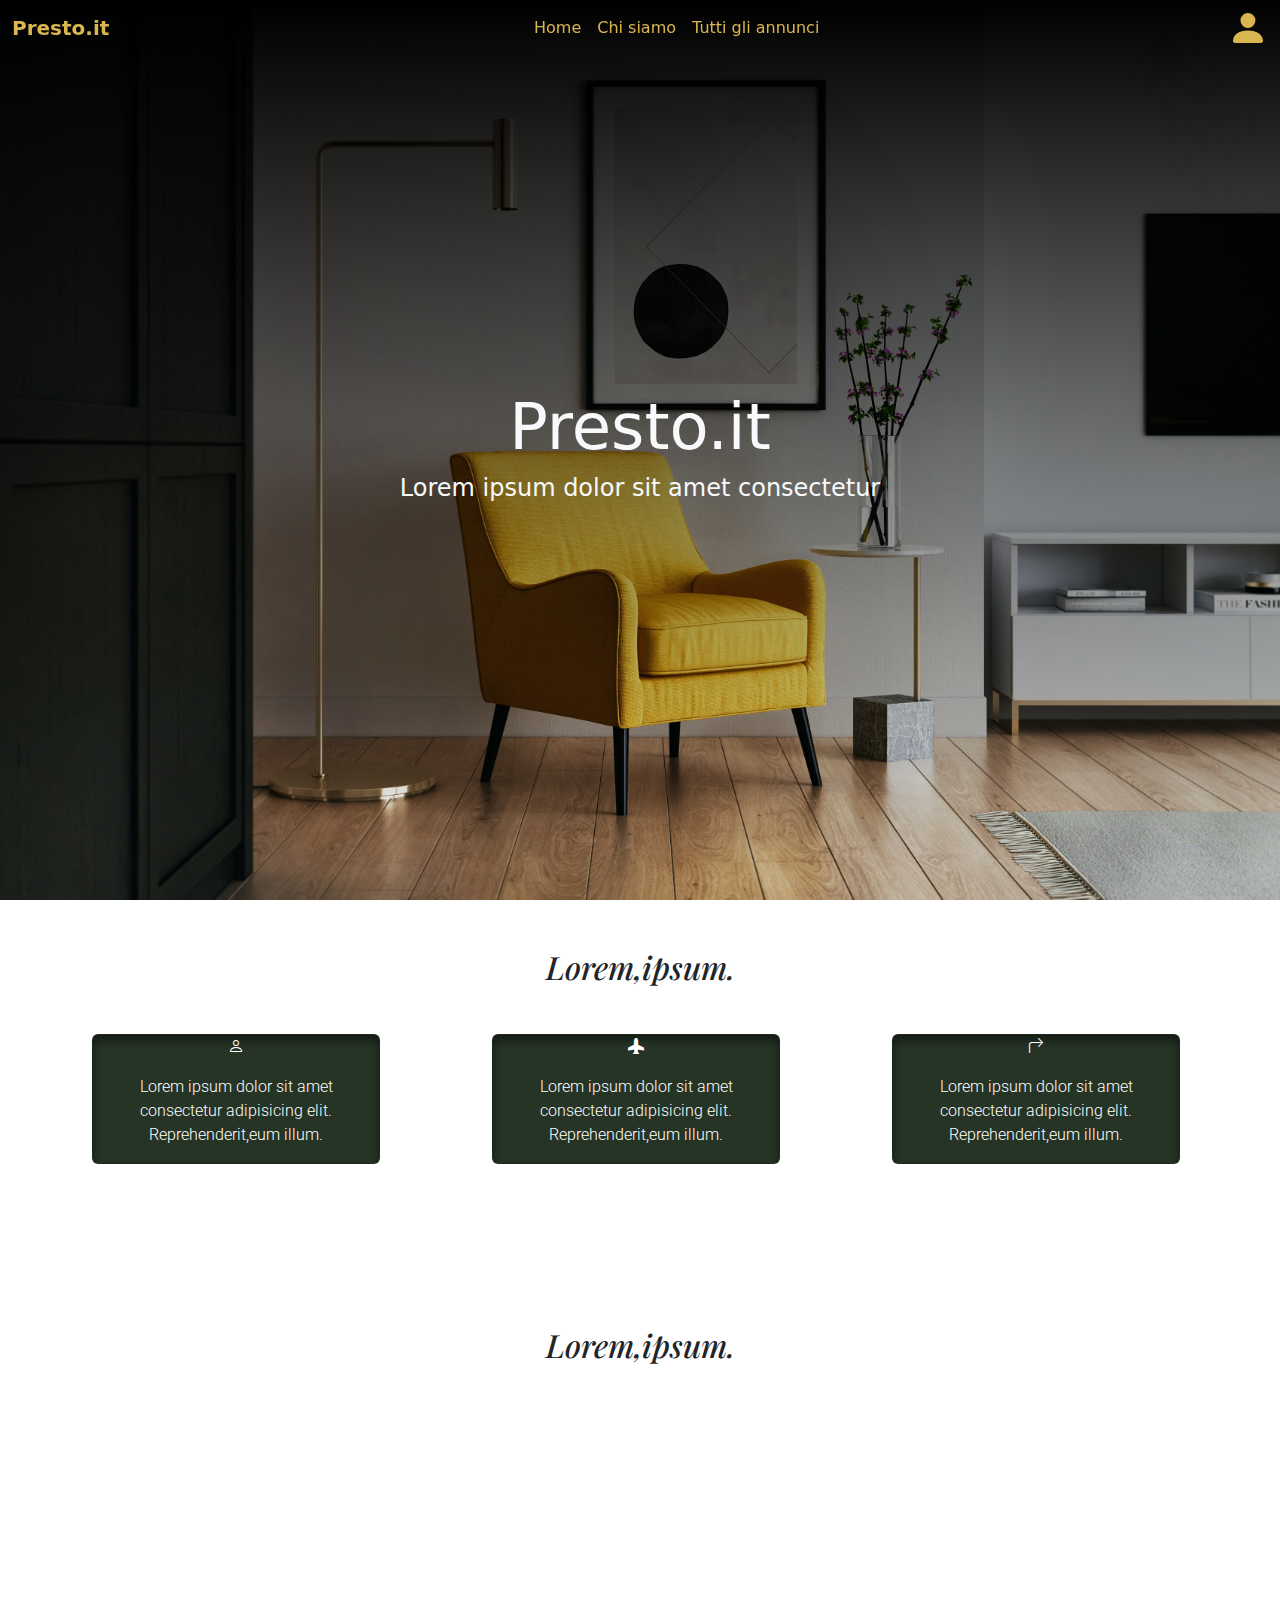
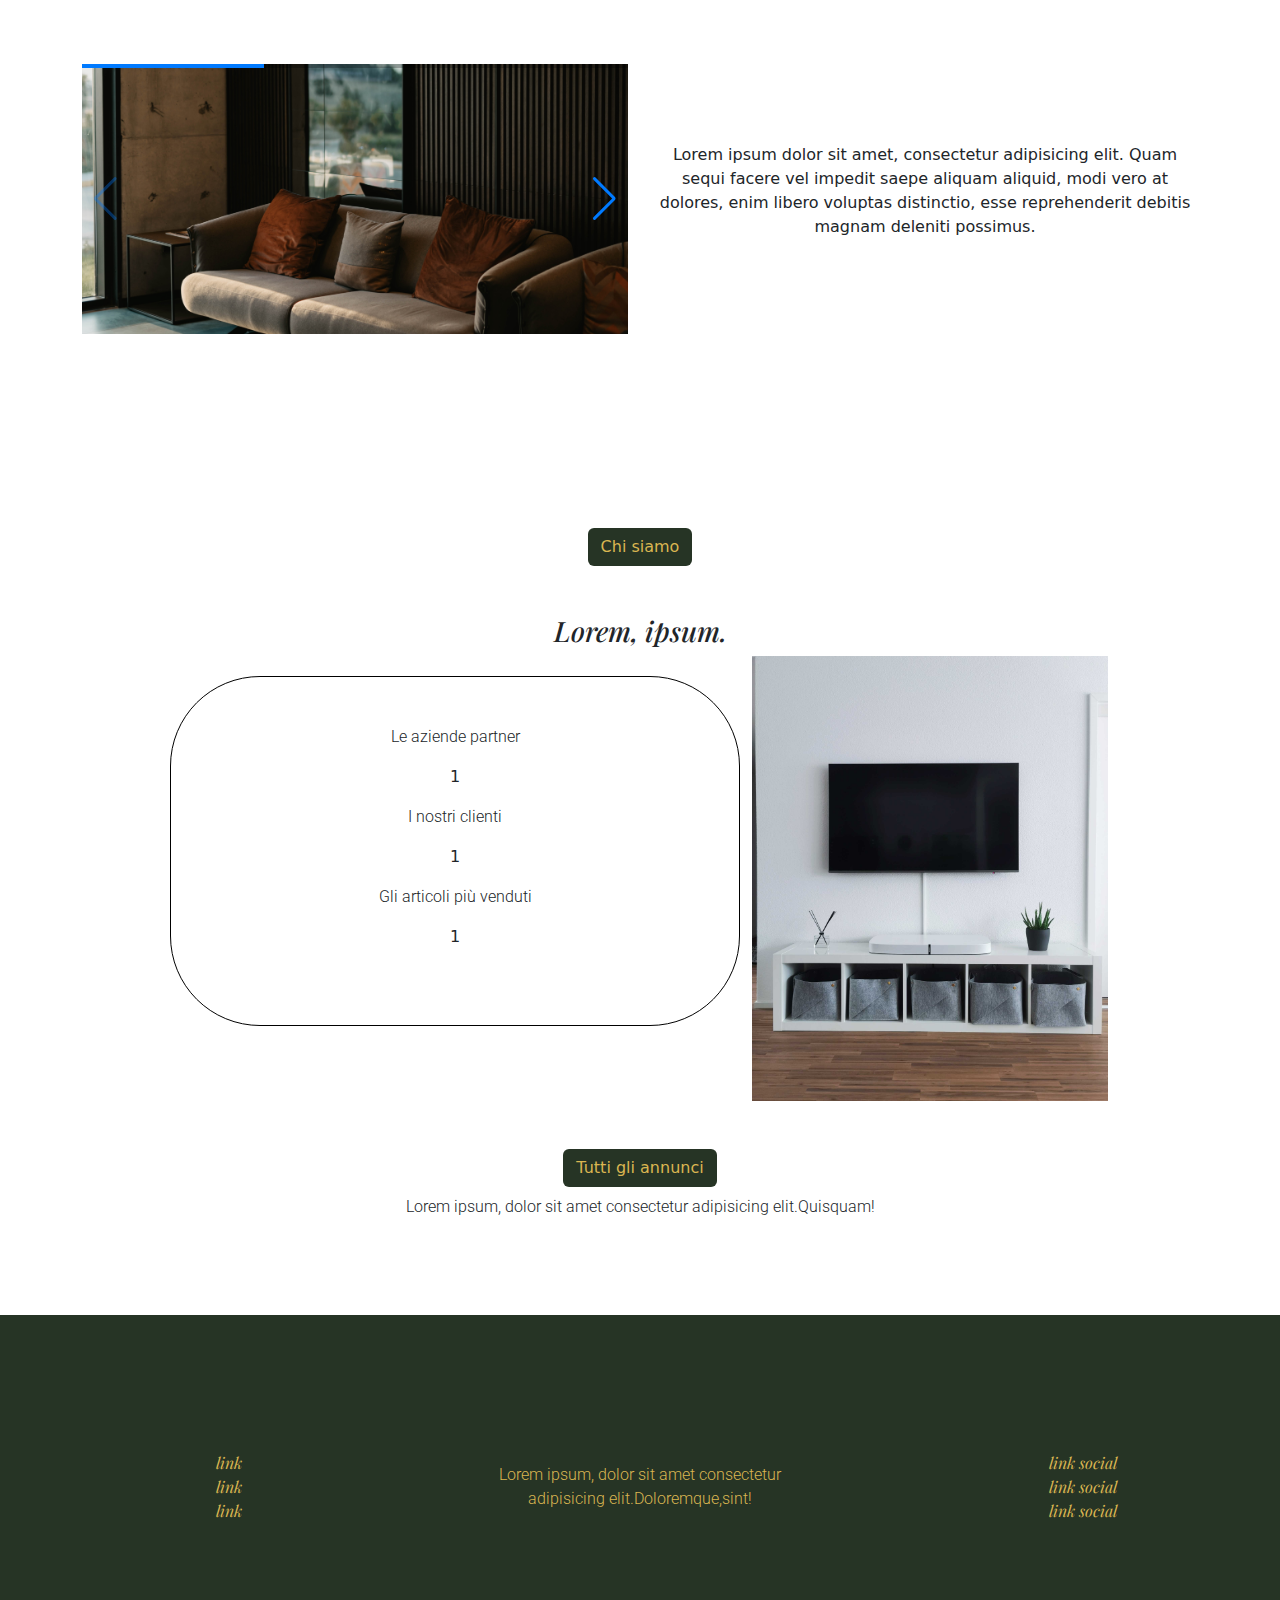
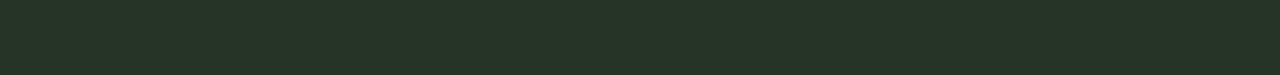
<file: index.html>
<!doctype html>
<html lang="en">
  <head>
    <meta charset="utf-8">
    <meta name="viewport" content="width=device-width, initial-scale=1">
    <title>Presto.it</title>
    <!-- CDN BOOTSTRAP -->
    <link href="https://cdn.jsdelivr.net/npm/bootstrap@5.3.3/dist/css/bootstrap.min.css" rel="stylesheet" integrity="sha384-QWTKZyjpPEjISv5WaRU9OFeRpok6YctnYmDr5pNlyT2bRjXh0JMhjY6hW+ALEwIH" crossorigin="anonymous">
    <!-- CDN ICONE BOOTSTRAP -->
    <link rel="stylesheet" href="https://cdn.jsdelivr.net/npm/bootstrap-icons@1.11.3/font/bootstrap-icons.min.css">
    <!-- CDN SWIPER -->
    <link rel="stylesheet" href="https://cdn.jsdelivr.net/npm/swiper@11/swiper-bundle.min.css" />
    <!-- GOOGLE FONT -->
    <link rel="preconnect" href="https://fonts.googleapis.com">
    <link rel="preconnect" href="https://fonts.gstatic.com" crossorigin>
    <link href="https://fonts.googleapis.com/css2?family=Roboto:ital,wght@0,100;0,300;0,400;0,500;0,700;0,900;1,100;1,300;1,400;1,500;1,700;1,900&display=swap" rel="stylesheet">
   <link href="https://fonts.googleapis.com/css2?family=Playfair+Display:ital,wght@0,400..900;1,400..900&family=Roboto:ital,wght@0,100;0,300;0,400;0,500;0,700;0,900;1,100;1,300;1,400;1,500;1,700;1,900&display=swap" rel="stylesheet">
   <!-- CSS MIO -->
   <link rel="stylesheet" href="./style.css">
  </head>





  <body>
    <!-- INIZIO NAVBAR -->
    <nav class="navbar navbar-expand-lg fixed-top" id="navbar">
      <div class="container-fluid">
        <a class="navbar-brand fw-bold secText" href="#">Presto.it</a>
        <button class="navbar-toggler" type="button" data-bs-toggle="collapse" data-bs-target="#navbarSupportedContent" aria-controls="navbarSupportedContent" aria-expanded="false" aria-label="Toggle navigation">
          <i class="bi bi-three-dots-vertical display-6"></i>
        </button>
        <div class="collapse navbar-collapse" id="navbarSupportedContent">
          <ul class="navbar-nav mx-auto mb-2 mb-lg-0 list-link">
            <li class="nav-item">
              <a class="nav-link secText" aria-current="page" href="./index.html">Home</a>
            </li>
            <li class="nav-item">
              <a class="nav-link secText" href="./chisiamo.html">Chi siamo</a>
            </li>
            <li class="nav-item">
              <a class="nav-link secText" href="./annunci.html">
                Tutti gli annunci
              </a> </li>
          </ul>
          <a class="nav-link" href=""><i class="bi bi-person-fill d-none d-md-flex display-6 secText"></i></a>
        </div>
      </div>
    </nav>
<!-- INIZIO HEADER -->
    <header class="container-fluid">
    <div class="row text-center vh-100 align-items-center justify-content-center header-custom text-light">
    <div class="col-12">
    <h1 class="display-3">Presto.it</h1>
    <h4>Lorem ipsum dolor sit amet consectetur</h4>
    </div>
</div>
    </header>
    <!-- FINE HEADER -->
    <main>
        <div class="mt-5">
            <h2 class="text-center playfair-display">Lorem,ipsum.</h2>
        </div>
        <!-- DIV CARDS -->
        <div class="container-fluid">
            <div class="row justify-content-evenly mt-5">
                <div class="col-12 col-md-3">
                    <div class="card coloreCard mb-3 cardResponsive cardCustomhome" style="max-width:18rem;">
                        <i class="bi bi-person text-white colorIcone display-10 text-center"></i>
                        <div class="card-body">
                          <p class="card-text text-white text-center roboto-light">Lorem ipsum dolor sit amet consectetur adipisicing elit. Reprehenderit,eum illum.</p>
                        </div>
                      </div>
                </div>
                <div class="col-12 col-md-3">
                    <div class="card coloreCard mb-3 cardResponsive cardCustomhome" style="max-width:18rem;">
                        <i class="bi bi-airplane-fill text-white colorIcone display-10 text-center"></i>
                        <div class="card-body">
                          <p class="card-text text-white text-center roboto-light">Lorem ipsum dolor sit amet consectetur adipisicing elit. Reprehenderit,eum illum.</p>
                        </div>
                      </div>
                </div>
                <div class="col-12 col-md-3">
                    <div class="card coloreCard mb-3 cardResponsive cardCustomhome" style="max-width:18rem;">
                        <i class="bi bi-arrow-90deg-right  text-white colorIcone display-10 text-center"></i>
                        <div class="card-body">
                          <p class="card-text text-white text-center roboto-light">Lorem ipsum dolor sit amet consectetur adipisicing elit. Reprehenderit,eum illum.</p>
                        </div>
                      </div>
                </div>
            </div>
        </div>
        <!-- <div class="mt-5">
         
        </div> -->

        <div class="container">
            <div class="row text-center vh-100 align-items-center">
                <div class="col-12">
                  <h2 class="text-center playfair-display">Lorem,ipsum.</h2>
                </div>
                  <div class="col-12 col-md-6">
                  <div class="swiper mySwiper">
                    <div class="swiper-wrapper">
                      <div class="swiper-slide"><img src="./media/divano interni.jpg" alt=""></div>
                      <div class="swiper-slide"><img src="./media/divano.jpg" alt=""></div>
                      <div class="swiper-slide"><img src="./media/sedie esterni.jpg" alt=""></div>
                    </div>
                    <div class="swiper-button-next"></div>
                    <div class="swiper-button-prev"></div>
                    <div class="swiper-pagination"></div>
                </div>
                  </div>
                <div class="col-12 col-md-6 d-flex align-items-center">
                  <p>Lorem ipsum dolor sit amet, consectetur adipisicing elit. Quam sequi facere vel impedit saepe aliquam aliquid, modi vero at dolores, enim libero voluptas distinctio, esse reprehenderit debitis magnam deleniti possimus.</p>
                </div>
            </div>
        </div>
 
     <div class="container-fluid">
        <div class="row justify-content-center">
            <div class="col-12 col-md-3 mt-5 d-flex justify-content-center">
                <button class="btn buttonCustom ml-5">Chi siamo</button>
            </div>
        </div>
     </div>


    
<div class="container">
    <div class="row">
      <div class="col-12">
        <h3 class="text-center playfair-display mt-5">Lorem, ipsum.</h3>
      </div>
      <div class="col-8 col-md-6 spaceCounter customCounter text-center">
        <div>
          <p class="roboto-light mt-5">Le aziende partner</p>
          <p id="firstNumber">1</p>
        </div>
        <div>
          <p class="roboto-light">I nostri clienti</p>
          <p id="secondNumber">1</p>
        </div>
        <div>
          <p class="roboto-light">Gli articoli più venduti</p>
          <p id="thirdNumber">1</p>
        </div>
      </div> 
      <div class="col-8 col-md-4">
        <img src="./media/tv.jpg" alt="" class="d-block w-100 pictureRes">
      </div>
    </div>
  </div>

  <div class="container-fluid">
    <div class="row justify-content-center">
        <div class="col-12 col-md-3 mt-5 d-flex justify-content-center">
            <button class="btn buttonCustom ml-5"><a href="./annunci.html" class="text-decoration-none yText">Tutti gli annunci</button></a>
        </div>
    </div>
 </div>

 <div class="container-fluid">
    <div class="row justify-content-center">
        <div class="col-12 col-md-12 mt-2 d-flex justify-content-center ml-5">
            <p class="roboto-light finalTextHomeRes">Lorem ipsum, dolor sit amet consectetur adipisicing elit.Quisquam!</p>  
          </div>
    </div>
 </div>

    </main>

<footer>
<div class="container-fluid">
    <div class="row justify-content-around align-items-center footer">
        <div class="col-12 col-md-3 d-flex justify-content-center coloreCard">
            <ul class="yText playfair-display">
               <li> <link rel="stylesheet" href="">link</li>
               <li> <link rel="stylesheet" href="">link</li>
               <li> <link rel="stylesheet" href="">link</li>
            </ul>
        </div>
        <div class="col-12 col-md-3 d-flex justify-content-center coloreCard text-center">
            <p class="roboto-light yText">Lorem ipsum, dolor sit amet consectetur adipisicing elit.Doloremque,sint!</p> 
        </div>
        <div class="col-12 col-md-3 d-flex justify-content-center coloreCard">
            <ul class="yText playfair-display">
               <li> <link rel="stylesheet" href="">link social</li>
               <li> <link rel="stylesheet" href="">link social</li>
               <li> <link rel="stylesheet" href="">link social</li>
            </ul>
        </div>
    </div>
</div>
</footer>

<!-- JS DI BOOTSTRAP -->
    <script src="https://cdn.jsdelivr.net/npm/bootstrap@5.3.3/dist/js/bootstrap.bundle.min.js" integrity="sha384-YvpcrYf0tY3lHB60NNkmXc5s9fDVZLESaAA55NDzOxhy9GkcIdslK1eN7N6jIeHz" crossorigin="anonymous"></script>
    <!-- SCRIPT SWIPER -->
    <script src="https://cdn.jsdelivr.net/npm/swiper@11/swiper-bundle.min.js"></script>
    <script>
      var swiper = new Swiper(".mySwiper", {
        pagination: {
          el: ".swiper-pagination",
          type: "progressbar",
        },
        navigation: {
          nextEl: ".swiper-button-next",
          prevEl: ".swiper-button-prev",
        },
      });
    </script>
    <!-- JS MIO -->
    <script src="./main.js"></script>
  </body>
</html>
</file>
<file: style.css>
:root{
    --main: #eeeeee;
    --sec: #DAB651;
    --acc: #263425;
}

/* .secText{
    color:var(--sec);

} */

.nav-link{
    color: #DAB651;
}
.navbar-brand{
    color:#DAB651
}

.nav-link:hover{
    color: white;
}
.navbar-brand:hover{
    color:white;
}

.navbar-toggler{
    border-color: var(--sec);
    background-color: white;
    color: var(--acc);
}

.navbarScroll{
background-color: var(--acc);
transition: 1s;
}

.header-custom{
    background:linear-gradient(black,transparent), url(./media/header.jpg);
    background-size: cover;
    background-position: center;
}

.header-customTuttigliAnnunci-custom{
    background:linear-gradient(black,transparent), url(./media/tavolo.jpg);
    background-size: cover;
    background-position: center;
}

.header-customChisiamo-custom{
    background:linear-gradient(black,transparent), url(./media/team2.jpg);
    background-size: cover;
    background-position: center;
}

.playfair-display{
    font-family: "Playfair Display", serif;
    font-optical-sizing: auto;
    font: weight 100px;;
    font-style:italic;
  }
  
.coloreCard{
    background-color: var(--acc);
}

.colorIcone{
    color:white;
}

.roboto-light {
    font-family: "Roboto", sans-serif;
    font-weight: 300;
    font-style: normal;
  }

  .buttonCustom{
    background-color: #263425;
    color:#DAB651;
  }

.buttonCustom:hover{
    border-color: white;
    background-color: black;
    color: #DAB651;
}

.spaceCounter{
margin-left: 100px;
margin-top:20px;
}

.customCounter{
    height:350px;
    border:1px solid black;
    border-radius: 10vh;
}

.yText{
    color: var(--sec);
}

.footer{
    margin-top: 80px;
    min-height: 40vh;
    background-color: var(--acc);
    color: var(--sec);
}

ul{
    list-style-type: none;
}

h1{
    animation-name: title;
    animation-duration: 3s;
    animation-iteration-count: 1;
}

@keyframes title {
    0%{
        opacity: 0;
    }100%{
        opacity: 1;
    }
} 


.swiper {
    width: 100%;
    height: 100%;
  }

  .swiper-slide {
    text-align: center;
    font-size: 18px;
    background: #fff;
    display: flex;
    justify-content: center;
    align-items: center;
    
  }

  .swiper-slide img {
    display: block;
    width: 100%;
    height: 100%;
    object-fit: cover;
    height:30vh;
  }

.imgCustom{
    height: 50vh;
    
}

.cardCustom{
    box-shadow: inset 0px 5px 10px 0px rgba(0, 0, 0, 0.5);
}

.cardCustom:hover{
    border: 1px solid var(--sec);
    transform: translateY(5px);
    box-shadow: inset 0px 10px 20px 2px rgba(0, 0, 0, 0.25);
}
  
.cardCustomhome{
    box-shadow: inset 0px 5px 10px 0px rgba(0, 0, 0, 0.5);
}

.cardCustomhome:hover{
    border: 1px solid var(--sec);
    transform: translateY(5px);
    box-shadow: inset 0px 10px 20px 2px rgba(0, 0, 0, 0.25);
    background-color:#DAB651
}


  @media screen and (max-width: 576px){
    .cardResponsive{
       margin-left: 30px;
    }
    .spaceCounter{
        margin-left:65px;
        margin-top:20px;
        }
    .pictureRes{
        margin-top: 20px;
        margin-left:65px;
    }
    .finalTextHomeRes{
        margin-top:15px;
        text-align: center;
    }
   .imgCustom{
    display:inline-block;
    align-items: center;
    height:30vh;
   }
    .cardCustom{
    margin-right: 30px;
    }
   }
</file>
